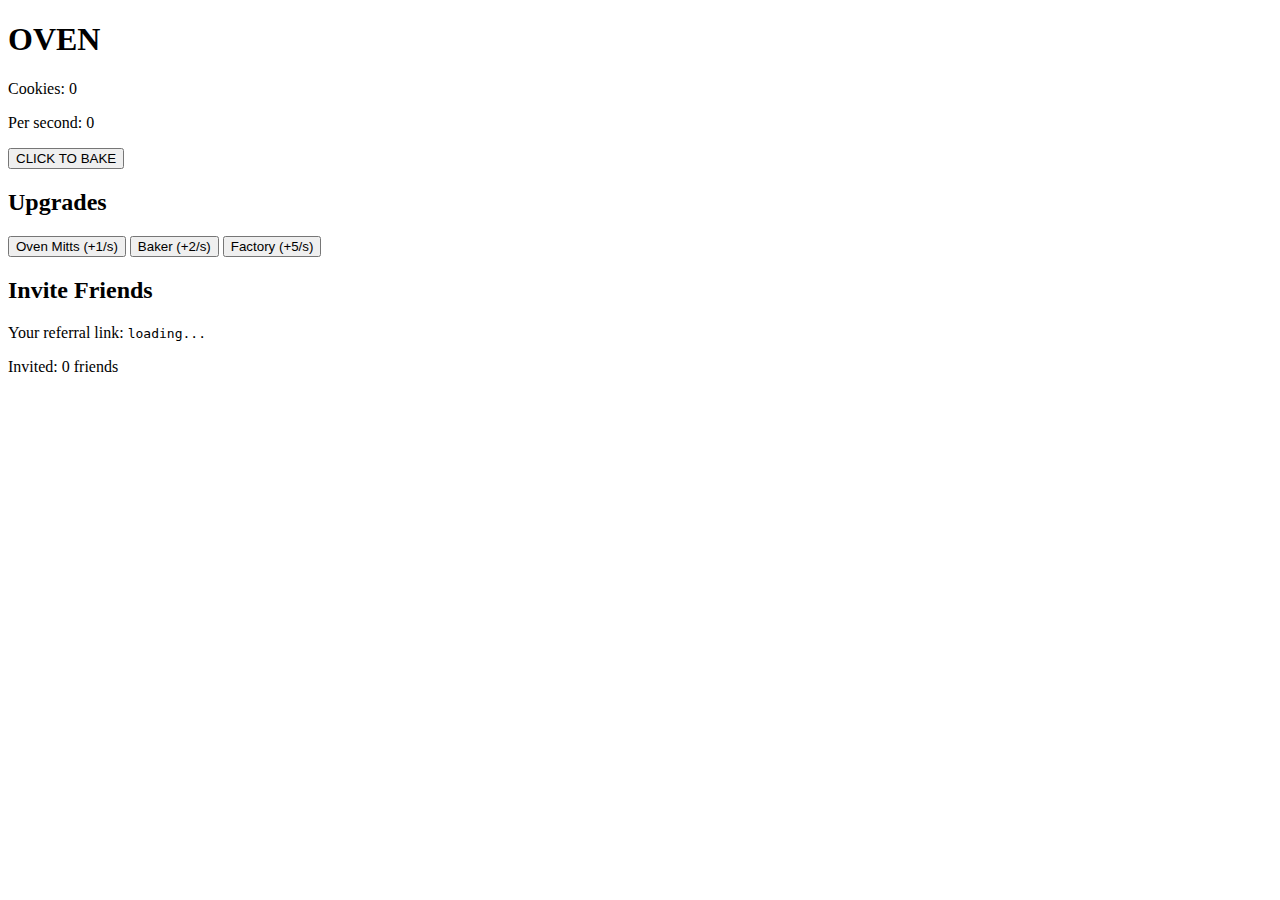
<file: index.html>
<!DOCTYPE html>
<html>
<head>
    <meta charset="UTF-8">
    <meta name="viewport" content="width=device-width, initial-scale=1.0">
    <title>Oven — Black & White Clicker</title>
    <link rel="stylesheet" href="style.css">
    <script src="https://telegram.org/js/telegram-web-app.js"></script>
</head>
<body>
    <div class="container">
        <h1>OVEN</h1>
        <div class="stats">
            <p>Cookies: <span id="cookies">0</span></p>
            <p>Per second: <span id="cps">0</span></p>
        </div>
        
        <button id="oven-button">CLICK TO BAKE</button>
        
        <div class="upgrades">
            <h2>Upgrades</h2>
            <button class="upgrade" data-cost="10" data-cps="1">Oven Mitts (+1/s)</button>
            <button class="upgrade" data-cost="50" data-cps="2">Baker (+2/s)</button>
            <button class="upgrade" data-cost="100" data-cps="5">Factory (+5/s)</button>
        </div>
        
        <div class="referral">
            <h2>Invite Friends</h2>
            <p>Your referral link: <code id="ref-link">loading...</code></p>
            <p>Invited: <span id="ref-count">0</span> friends</p>
        </div>
    </div>
    
    <script src="script.js"></script>
</body>
</html>
</file>
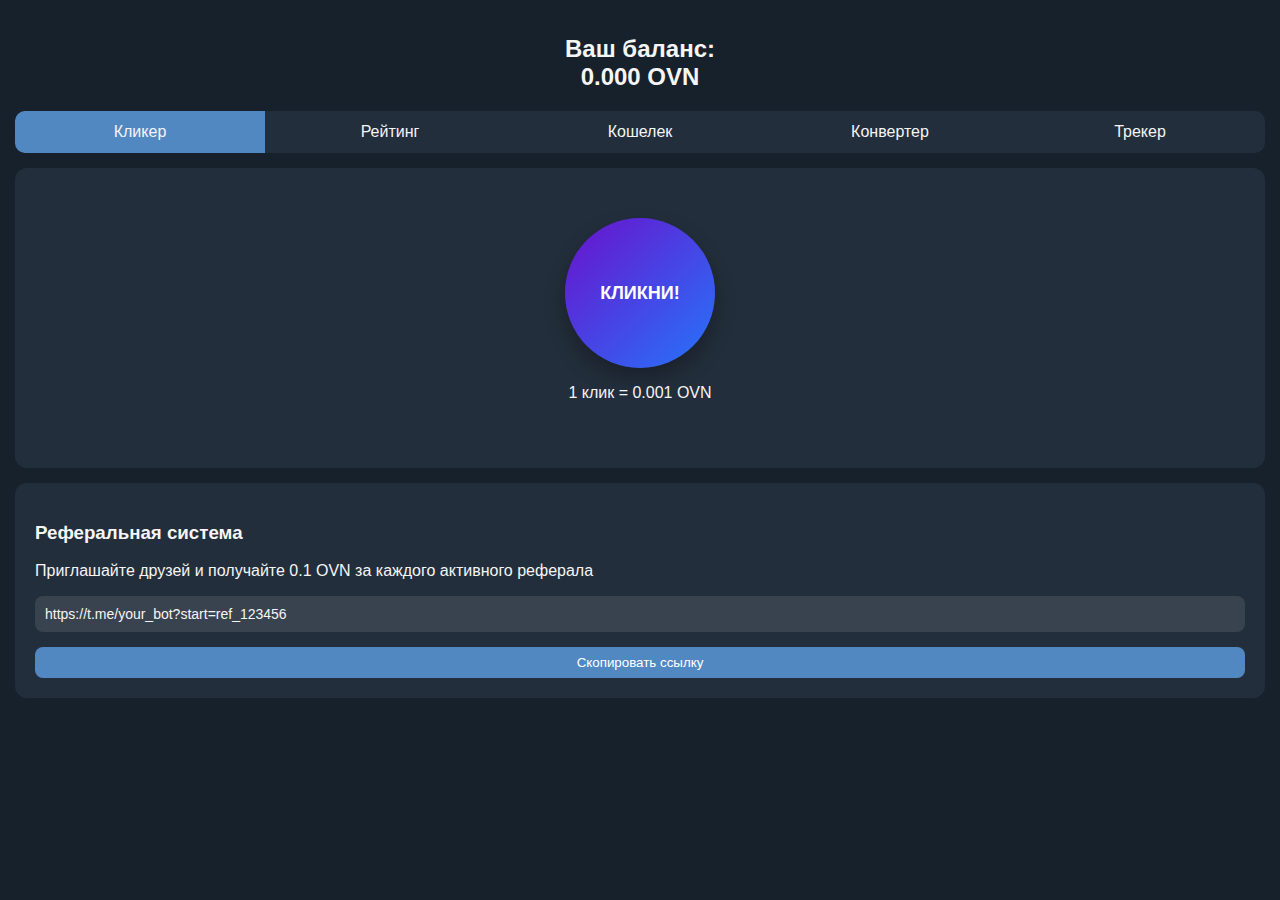
<file: deepseek_html_20250812_b1d058.html>
<!DOCTYPE html>
<html>
<head>
    <title>OVN Clicker</title>
    <meta charset="UTF-8">
    <meta name="viewport" content="width=device-width, initial-scale=1.0">
    <style>
        :root {
            --tg-theme-bg-color: #17212b;
            --tg-theme-text-color: #f5f5f5;
            --tg-theme-button-color: #5288c1;
            --tg-theme-secondary-bg-color: #232e3c;
        }
        
        body {
            background: var(--tg-theme-bg-color);
            color: var(--tg-theme-text-color);
            font-family: 'Roboto', sans-serif;
            margin: 0;
            padding: 0;
        }
        
        .container {
            max-width: 100%;
            padding: 15px;
        }
        
        .tab-content {
            display: none;
        }
        
        .active {
            display: block;
        }
        
        .tabs {
            display: flex;
            margin-bottom: 15px;
            background: var(--tg-theme-secondary-bg-color);
            border-radius: 10px;
            overflow: hidden;
        }
        
        .tab {
            flex: 1;
            text-align: center;
            padding: 12px 0;
            cursor: pointer;
            transition: background 0.3s;
        }
        
        .tab.active {
            background: var(--tg-theme-button-color);
        }
        
        .card {
            background: var(--tg-theme-secondary-bg-color);
            border-radius: 12px;
            padding: 20px;
            margin-bottom: 15px;
        }
        
        .clicker-area {
            text-align: center;
            padding: 30px 0;
        }
        
        .click-btn {
            background: linear-gradient(135deg, #6a11cb 0%, #2575fc 100%);
            border: none;
            border-radius: 50%;
            width: 150px;
            height: 150px;
            color: white;
            font-size: 18px;
            font-weight: bold;
            cursor: pointer;
            box-shadow: 0 10px 20px rgba(0,0,0,0.3);
        }
        
        .coming-soon {
            position: relative;
            text-align: center;
            padding: 50px 0;
            border-radius: 12px;
            background: rgba(35, 46, 60, 0.7);
        }
        
        .coming-soon::after {
            content: "СКОРО";
            position: absolute;
            top: 50%;
            left: 50%;
            transform: translate(-50%, -50%);
            font-size: 24px;
            font-weight: bold;
            color: var(--tg-theme-button-color);
            opacity: 0.8;
        }
        
        .balance {
            font-size: 24px;
            font-weight: bold;
            text-align: center;
            margin: 20px 0;
        }
        
        .ref-link {
            background: rgba(255,255,255,0.1);
            border-radius: 8px;
            padding: 10px;
            word-break: break-all;
            margin: 15px 0;
            font-size: 14px;
        }
        
        .copy-btn {
            background: var(--tg-theme-button-color);
            border: none;
            border-radius: 8px;
            color: white;
            padding: 8px 15px;
            width: 100%;
            cursor: pointer;
        }
        
        .rating-item {
            display: flex;
            justify-content: space-between;
            padding: 10px 0;
            border-bottom: 1px solid rgba(255,255,255,0.1);
        }
    </style>
</head>
<body>
    <div class="container">
        <div class="balance">
            <div>Ваш баланс:</div>
            <div id="balance">0.000 OVN</div>
        </div>
        
        <div class="tabs">
            <div class="tab active" onclick="openTab('clicker')">Кликер</div>
            <div class="tab" onclick="openTab('rating')">Рейтинг</div>
            <div class="tab" onclick="openTab('wallet')">Кошелек</div>
            <div class="tab" onclick="openTab('converter')">Конвертер</div>
            <div class="tab" onclick="openTab('tracker')">Трекер</div>
        </div>
        
        <div id="clicker" class="tab-content active">
            <div class="card">
                <div class="clicker-area">
                    <button class="click-btn" onclick="clickOVN()">КЛИКНИ!</button>
                    <p>1 клик = 0.001 OVN</p>
                </div>
            </div>
            
            <div class="card">
                <h3>Реферальная система</h3>
                <p>Приглашайте друзей и получайте 0.1 OVN за каждого активного реферала</p>
                <div class="ref-link" id="refLink">https://t.me/your_bot?start=ref_123456</div>
                <button class="copy-btn" onclick="copyRefLink()">Скопировать ссылку</button>
            </div>
        </div>
        
        <div id="rating" class="tab-content">
            <div class="card">
                <h3>Топ по рефералам</h3>
                <div id="refRating"></div>
            </div>
            <div class="card">
                <h3>Топ по OVN</h3>
                <div id="ovnRating"></div>
            </div>
        </div>
        
        <div id="wallet" class="tab-content">
            <div class="card">
                <h3>Ваши активы</h3>
                <div class="balance">0.000 OVN</div>
                <div class="balance">0.000 MEM</div>
            </div>
            
            <div class="card">
                <h3>Реферальная статистика</h3>
                <div class="rating-item">
                    <span>Всего рефералов:</span>
                    <span id="totalRefs">0</span>
                </div>
                <div class="rating-item">
                    <span>Активные рефералы:</span>
                    <span id="activeRefs">0</span>
                </div>
                <div class="rating-item">
                    <span>Заработано с рефералов:</span>
                    <span id="earnedRefs">0.000 OVN</span>
                </div>
            </div>
        </div>
        
        <div id="converter" class="tab-content">
            <div class="card coming-soon">
                <!-- Будет конвертер OVN → MEM -->
            </div>
        </div>
        
        <div id="tracker" class="tab-content">
            <div class="card">
                <h3>Курсы криптовалют</h3>
                <div class="rating-item">
                    <span>OVN/USD:</span>
                    <span id="ovnRate">0.021</span>
                </div>
                <div class="rating-item">
                    <span>MEM/USD:</span>
                    <span id="memRate">0.0035</span>
                </div>
                <div class="rating-item">
                    <span>OVN/MEM:</span>
                    <span id="ovnMemRate">6.0</span>
                </div>
            </div>
        </div>
    </div>

    <script>
        // Данные пользователя
        let userData = {
            balance: 0,
            clicks: 0,
            referrals: 0,
            activeReferrals: 0,
            earnedFromRefs: 0
        };
        
        // Инициализация приложения
        function init() {
            loadUserData();
            updateUI();
            generateRating();
        }
        
        // Загрузка данных (в реальном приложении с сервера)
        function loadUserData() {
            const savedData = localStorage.getItem('ovnUserData');
            if (savedData) {
                userData = JSON.parse(savedData);
            }
        }
        
        // Сохранение данных
        function saveUserData() {
            localStorage.setItem('ovnUserData', JSON.stringify(userData));
        }
        
        // Обработка клика
        function clickOVN() {
            userData.balance += 0.001;
            userData.clicks++;
            updateUI();
            saveUserData();
        }
        
        // Копирование реферальной ссылки
        function copyRefLink() {
            navigator.clipboard.writeText(document.getElementById('refLink').innerText);
            alert('Ссылка скопирована!');
        }
        
        // Обновление интерфейса
        function updateUI() {
            document.getElementById('balance').textContent = userData.balance.toFixed(3) + ' OVN';
            document.getElementById('totalRefs').textContent = userData.referrals;
            document.getElementById('activeRefs').textContent = userData.activeReferrals;
            document.getElementById('earnedRefs').textContent = userData.earnedFromRefs.toFixed(3) + ' OVN';
        }
        
        // Генерация рейтингов
        function generateRating() {
            // В реальном приложении данные с сервера
            const refRating = [
                { name: 'Пользователь 1', count: 24 },
                { name: 'Пользователь 2', count: 19 },
                { name: 'Вы', count: userData.referrals }
            ];
            
            const ovnRating = [
                { name: 'Пользователь 1', balance: 42.56 },
                { name: 'Пользователь 2', balance: 38.21 },
                { name: 'Вы', balance: userData.balance }
            ];
            
            let refHtml = '';
            refRating.sort((a, b) => b.count - a.count).forEach(user => {
                refHtml += `<div class="rating-item">
                    <span>${user.name}</span>
                    <span>${user.count} реф.</span>
                </div>`;
            });
            
            let ovnHtml = '';
            ovnRating.sort((a, b) => b.balance - a.balance).forEach(user => {
                ovnHtml += `<div class="rating-item">
                    <span>${user.name}</span>
                    <span>${user.balance.toFixed(3)} OVN</span>
                </div>`;
            });
            
            document.getElementById('refRating').innerHTML = refHtml;
            document.getElementById('ovnRating').innerHTML = ovnHtml;
        }
        
        // Переключение вкладок
        function openTab(tabName) {
            document.querySelectorAll('.tab-content').forEach(tab => {
                tab.classList.remove('active');
            });
            
            document.querySelectorAll('.tab').forEach(tab => {
                tab.classList.remove('active');
            });
            
            document.getElementById(tabName).classList.add('active');
            document.querySelector(`.tab[onclick="openTab('${tabName}')"]`).classList.add('active');
        }
        
        // Инициализация при загрузке
        window.onload = init;
        
        // Интеграция с Telegram Web Apps
        Telegram.WebApp.ready();
        Telegram.WebApp.expand();
    </script>
</body>
</html>
</file>
<file: style.css>
/* Основные стили остаются прежними */

.coin-container {
    position: relative;
    width: 150px;
    height: 150px;
    margin: 20px auto;
}

#floating-texts {
    position: absolute;
    top: 0;
    left: 0;
    width: 100%;
    height: 100%;
    pointer-events: none;
    overflow: hidden;
}

.floating-text {
    position: absolute;
    color: #000;
    font-weight: bold;
    font-size: 20px;
    animation: float-up 1s ease-out forwards;
    left: 50%;
    transform: translateX(-50%);
    text-shadow: 0 0 3px rgba(255,255,255,0.8);
}

@keyframes float-up {
    0% { transform: translate(-50%, 0); opacity: 1; }
    100% { transform: translate(-50%, -100px); opacity: 0; }
}

.upgrade-item {
    display: flex;
    align-items: center;
    background: #111;
    border: 1px solid #333;
    border-radius: 5px;
    padding: 10px;
    margin-bottom: 10px;
}

.upgrade-icon {
    font-size: 24px;
    margin-right: 15px;
    width: 30px;
    text-align: center;
}

.upgrade-info {
    flex-grow: 1;
}

.upgrade-name {
    font-weight: bold;
    margin-bottom: 3px;
}

.upgrade-stats {
    font-size: 0.9em;
    color: #aaa;
}

.upgrade-price {
    color: gold;
}

.upgrade-btn {
    background: #333;
    color: white;
    border: none;
    padding: 5px 10px;
    border-radius: 3px;
    cursor: pointer;
    transition: background 0.2s;
}

.upgrade-btn:hover {
    background: #444;
}

.upgrade-btn:disabled {
    background: #222;
    color: #666;
    cursor: not-allowed;
}
</file>
